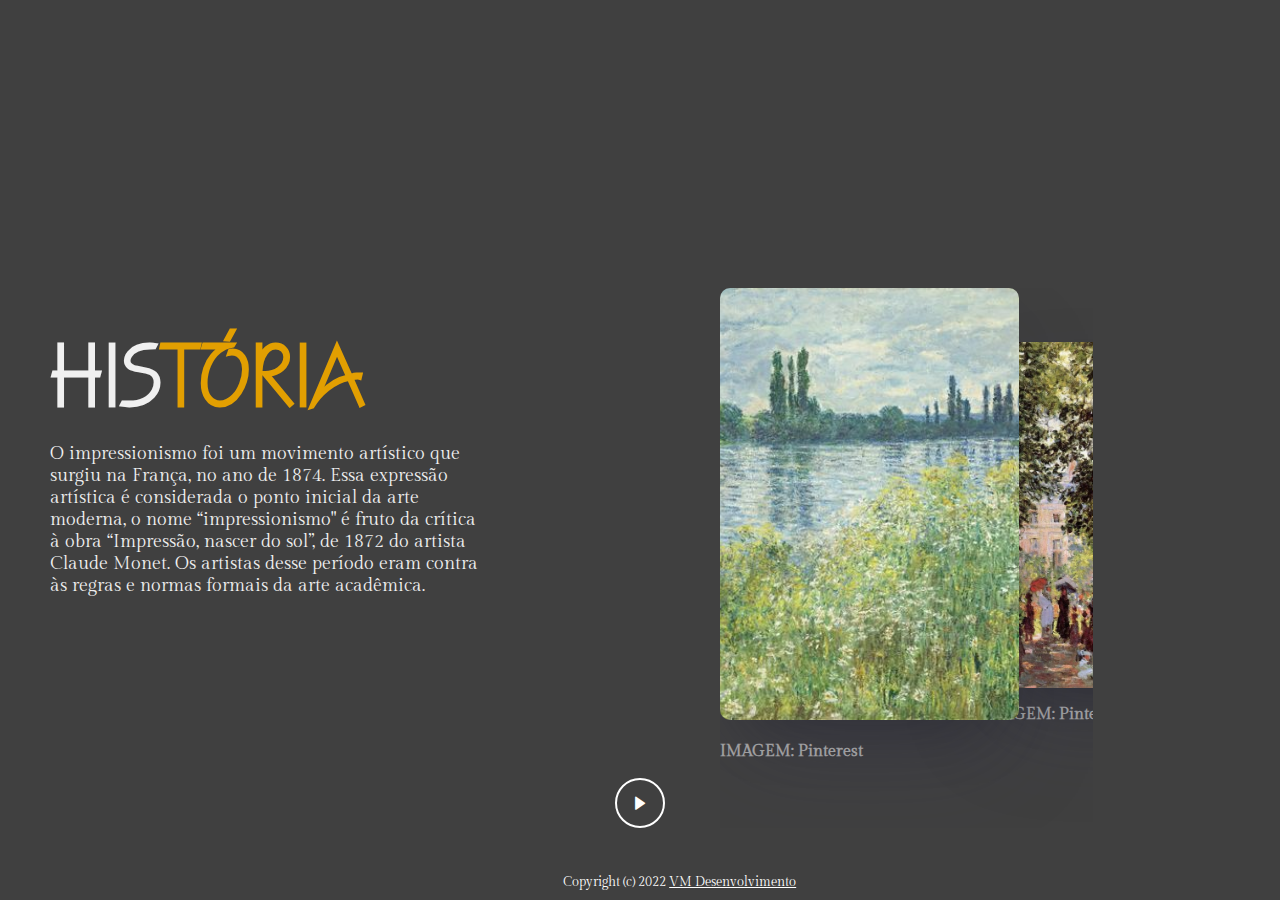
<file: index.html>
<!DOCTYPE html>
<html lang="en">

<head>
          <meta charset="UTF-8">
          <meta name="viewport" content="width=device-width, initial-scale=1.0">
          <title>
                    Historia da Arte
          </title>
          <link href="https://fonts.googleapis.com/css2?family=Gilda+Display&display=swap" rel="stylesheet">
          <link href='https://unpkg.com/boxicons@2.0.7/css/boxicons.min.css' rel='stylesheet'>
          <link rel="stylesheet" href="./assets/css/style.css">
</head>

<body>
          <div class="container" id="myImage"
                    style="background-image: url('https://i.pinimg.com/564x/1b/0f/6f/1b0f6fd7b41751ffe4fec5480204d5d5.jpg');">
                    <div class="overlay"></div>
                    <div class="nav">
                              <div class="menu" onclick="openNav()">
                                        <div class="hamburger"></div>
                              </div>
                    </div>
                    <div id="myNav" class="nav-overlay">
                              <div class="nav-overlay-content">
                                        <a href="./pages/cubismo.html">Cubismo</a>
                                        <a href="./pages/mov.html">Mov</a>
                                        <a href="./pages/neoclassico.html">Neoclássico</a>
                                        <a href="./pages/popart.html">Pop Art</a>
                                        <a href="./pages/team10.html">Team 10</a>
                                        <a href="./pages/referencias.html">Referências</a>
                              </div>
                    </div>
                    <div class="copyright">
                              Copyright (c) 2022 <a href="https://vm-desenvolvimento.vercel.app" target="_blank">
                                        VM Desenvolvimento</a>
                    </div>
                    <div class="slide-control">
                              <i class='bx bxs-right-arrow'></i>
                    </div>

                    <div class="col-5" style="z-index: 97;">
                              <div class="info">
                                        <!-- info 1 -->
                                        <div class="product-info">
                                                  <h1>
                                                            His<span style="color: #e29f01;">tória</span>
                                                  </h1>
                                                  <p>
                                                            O impressionismo foi um movimento artístico que surgiu na
                                                            França, no ano de 1874. Essa expressão artística é
                                                            considerada o ponto inicial da arte moderna, o nome
                                                            “impressionismo" é fruto da crítica à obra “Impressão,
                                                            nascer do sol”, de 1872 do artista Claude Monet.
                                                            Os artistas desse período eram contra às regras e normas
                                                            formais da arte acadêmica.

                                                  </p>
                                        </div>
                                        <!-- end info 1 -->
                                        <!-- info 2 -->
                                        <div class="product-info">
                                                  <h1>
                                                            <span style="color: #e29f01;">Arte</span>
                                                  </h1>
                                                  <p>
                                                            O impressionismo na arte dava liberdade aos artistas que
                                                            retratavam a vida como ela realmente era, sem pessoas
                                                            perfeitas ou figuras importantes, apenas cenários comuns, e
                                                            natureza que eram ignorados pelos movimentos anteriores. Os
                                                            artistas desse período não seguiam as regras e as técnicas
                                                            das antigas academias clássicas. Valorizavam a luz natural,
                                                            usavam sombras coloridas, preferiam obras com sensação de
                                                            ilusão de ótica e utilizavam apenas cores primárias
                                                            justapostas.

                                                  </p>
                                        </div>
                                        <div class="product-info">
                                                  <h1 id="arquitetura">
                                                            <span style="color: #e29f01;">Arqui</span>tetura
                                                  </h1>
                                                  <p>
                                                            A Revolução Industrial fez parte da arquitetura
                                                            impressionista, com as novas técnicas construtivas do século
                                                            XIX, o urbanismo mudou, inventou seu campo multidisciplinar.
                                                            A construção em ferro, materiais à mostra, sem ornamentos e
                                                            dramas, faziam parte das construções revolucionárias.

                                                            O concreto armado também se tornou um material mais usado,
                                                            pois era melhor que alvenarias e pedras, que eram utilizadas
                                                            nas antigas e clássicas construções.

                                                  </p>
                                        </div>
                              </div>
                    </div>
                    <div class="col-7">
                              <div class="slider">
                                        <div class="slide">
                                                  <div class="img-holder"
                                                            style="background-image: url(./assets/images/Impressionismo/01.jpeg);"
                                                            id="slider01">
                                                            <p id="credits">IMAGEM: Pinterest</p>
                                                  </div>
                                        </div>
                                        <div class="slide">
                                                  <div class="img-holder"
                                                            style="background-image: url(./assets/images/Impressionismo/02.jpeg)"
                                                            id="slider02">
                                                            <p id="credits">IMAGEM: Pinterest</p>
                                                  </div>
                                        </div>
                                        <div class="slide">
                                                  <div class="img-holder"
                                                            style="background-image: url(./assets/images/Impressionismo/03.jpeg)">
                                                            <p id="credits">IMAGEM: Pinterest</p>
                                                  </div>
                                        </div>
                              </div>

                    </div>
          </div>

          <script src="./assets/js/main.js"></script>
</body>

</html>
</file>
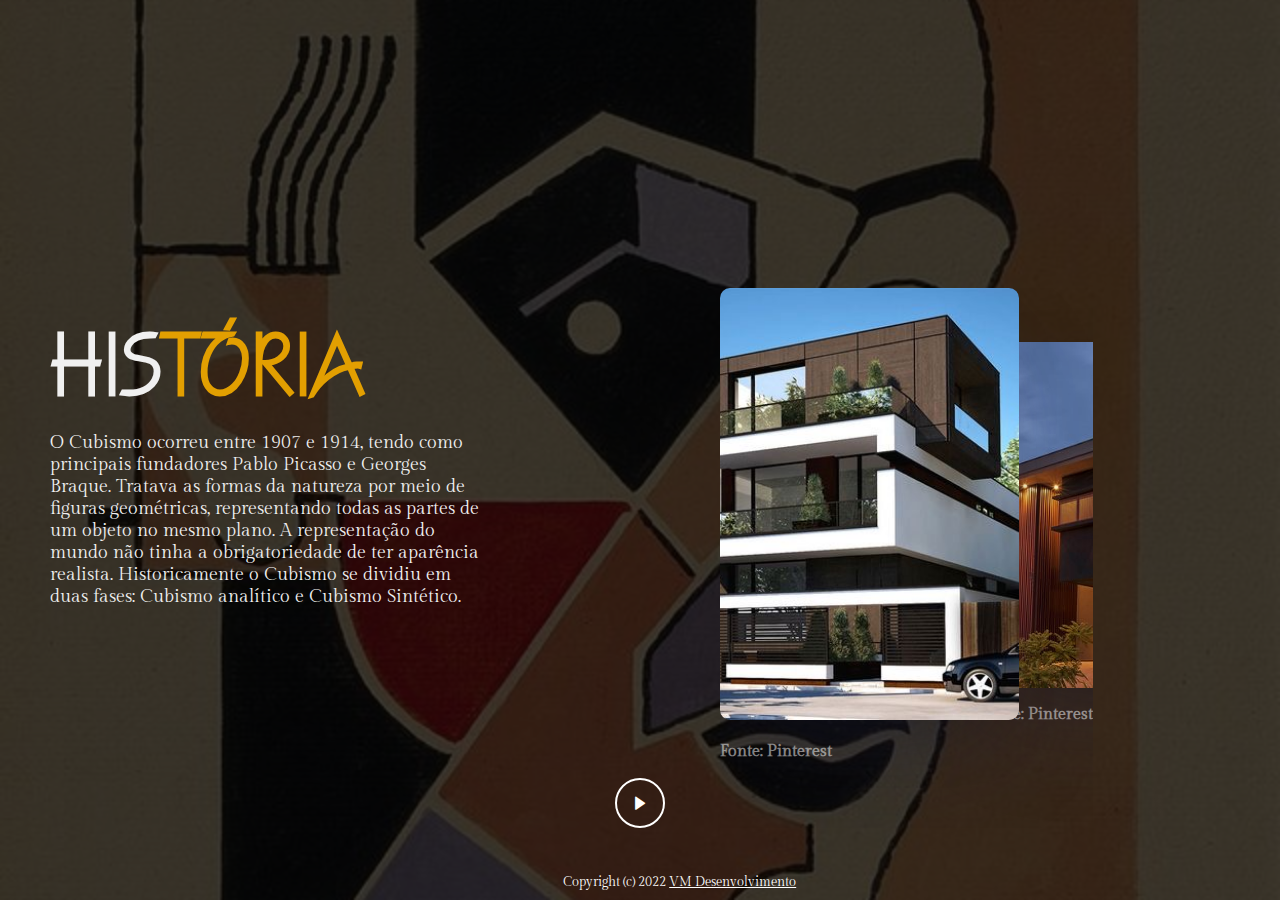
<file: pages/cubismo.html>
<!DOCTYPE html>
<html lang="en">

<head>
          <meta charset="UTF-8">
          <meta name="viewport" content="width=device-width, initial-scale=1.0">
          <title>
                    Historia da Arte
          </title>
          <link href="https://fonts.googleapis.com/css2?family=Gilda+Display&display=swap" rel="stylesheet">
          <link href='https://unpkg.com/boxicons@2.0.7/css/boxicons.min.css' rel='stylesheet'>
          <link rel="stylesheet" href="../assets/css/style.css">
</head>

<body>
          <div class="container" id="myImage" style="background-image: url('../assets/images/Cubismo/04.JPG');">
                    <div class="overlay"></div>
                    <div class="nav">
                              <div class="menu" onclick="openNav()">
                                        <div class="hamburger"></div>
                              </div>
                    </div>
                    <div id="myNav" class="nav-overlay">
                              <div class="nav-overlay-content">
                                        <a href="../index.html">Impressionismo</a>
                                        <a href="/pages/mov.html">Mov</a>
                                        <a href="/pages/neoclassico.html">Neoclássico</a>
                                        <a href="/pages/popart.html">Pop Art</a>
                                        <a href="./team10.html">Team 10</a>
                                        <a href="./referencias.html">Referências</a>
                              </div>
                    </div>
                    <div class="copyright">
                              Copyright (c) 2022 <a href="https://vm-desenvolvimento.vercel.app" target="_blank">
                                        VM Desenvolvimento</a>
                    </div>
                    <div class="slide-control">
                              <i class='bx bxs-right-arrow'></i>
                    </div>

                    <div class="col-5" style="z-index: 97;">
                              <div class="info">
                                        <!-- info 1 -->
                                        <div class="product-info">
                                                  <h1>
                                                            His<span style="color: #e29f01;">tória</span>
                                                  </h1>
                                                  <p>
                                                            O Cubismo ocorreu entre 1907 e 1914, tendo como principais
                                                            fundadores Pablo Picasso e Georges Braque. Tratava as formas
                                                            da natureza por meio de figuras geométricas, representando
                                                            todas as partes de um objeto no mesmo plano. A representação
                                                            do mundo não tinha a obrigatoriedade de ter aparência
                                                            realista. Historicamente o Cubismo se dividiu em duas fases:
                                                            Cubismo analítico e Cubismo Sintético.


                                                  </p>
                                        </div>
                                        <!-- end info 1 -->
                                        <!-- info 2 -->
                                        <div class="product-info">
                                                  <h1>
                                                            <span style="color: #e29f01;">Arte</span>
                                                  </h1>
                                                  <p>O Cubismo:
                                                            Utiliza formas geométricas
                                                            Não utiliza a perspectiva;
                                                            O claro-escuro perde sua função;
                                                            Representação do volume colorido sobre superfícies planas;
                                                            Sensação de uma pintura esculpida;
                                                            Cores austeras, do branco ao negro passando pelo cinza ou um
                                                            castanho suave;
                                                            Multiplicidade de planos;
                                                            Cor quase monocromática.

                                                  </p>
                                        </div>
                                        <div class="product-info">
                                                  <h1 id="arquitetura">
                                                            <span style="color: #e29f01;">Arqui</span>tetura
                                                  </h1>
                                                  <p>
                                                            O cubismo foi uma revolução estética para a arte ocidental.
                                                            Ganhou esse nome porque retratava a estrutura das figuras
                                                            humanas e de objetos, formas geométricas, como cubos e
                                                            cilindros.

                                                  </p>
                                        </div>
                              </div>
                    </div>
                    <div class="col-7">
                              <div class="slider">
                                        <div class="slide">
                                                  <div class="img-holder"
                                                            style="background-image: url(../assets/images/Cubismo/01.JPG);"
                                                            id="slider01">
                                                            <p id="credits">Fonte: Pinterest</p>
                                                  </div>
                                        </div>
                                        <div class="slide">
                                                  <div class="img-holder"
                                                            style="background-image: url(../assets/images/Cubismo//02.JPG)"
                                                            id="slider02">
                                                            <p id="credits">Fonte: Pinterest</p>
                                                  </div>
                                        </div>
                                        <div class="slide">
                                                  <div class="img-holder"
                                                            style="background-image: url(../assets/images/Cubismo//03.JPG)">
                                                            <p id="credits">Fonte: Pinterest</p>
                                                  </div>
                                        </div>
                              </div>
                    </div>
          </div>

          <script src="../assets/js/main.js"></script>
</body>

</html>
</file>
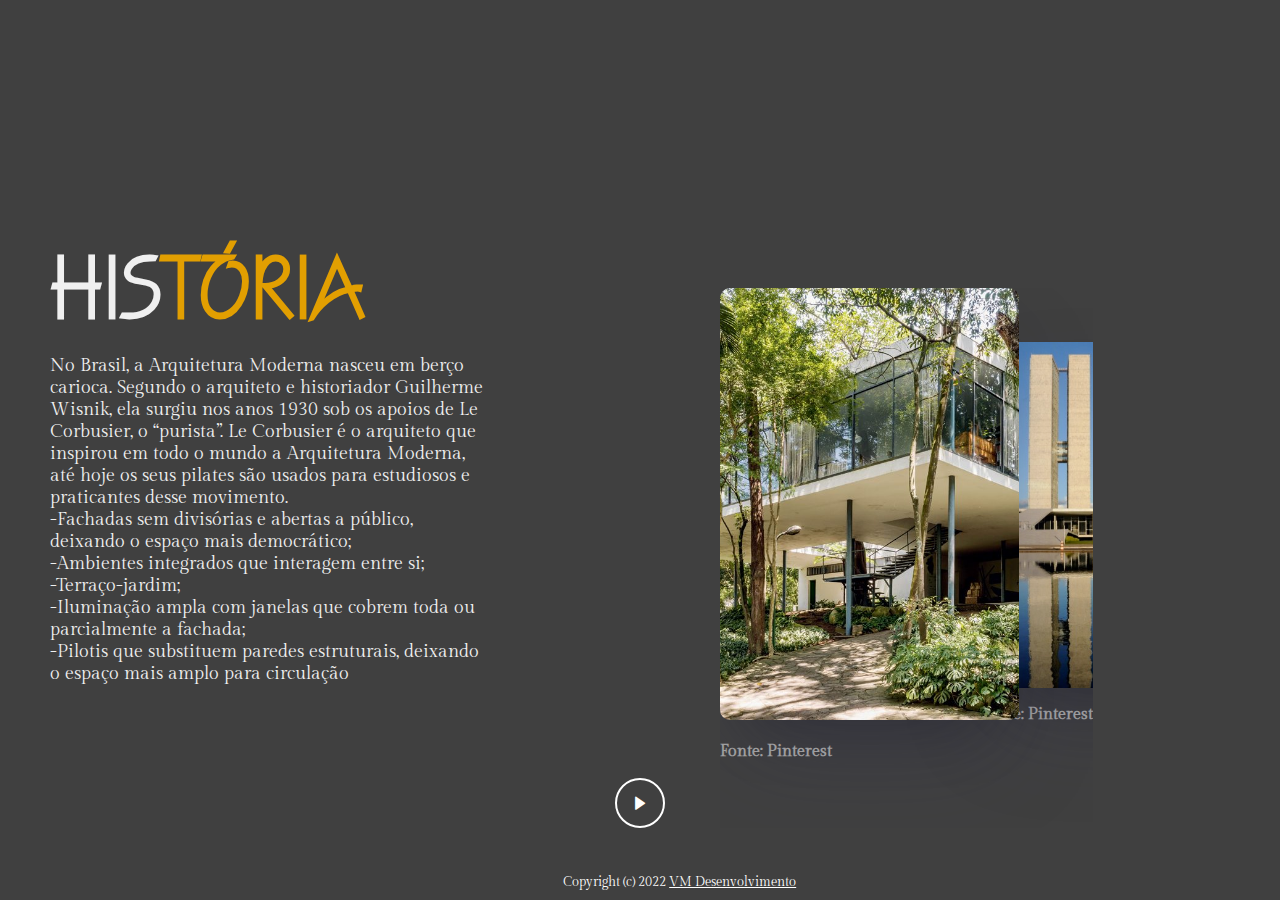
<file: pages/mov.html>
<!DOCTYPE html>
<html lang="en">

<head>
          <meta charset="UTF-8">
          <meta name="viewport" content="width=device-width, initial-scale=1.0">
          <title>
                    Historia da Arte
          </title>
          <link href="https://fonts.googleapis.com/css2?family=Gilda+Display&display=swap" rel="stylesheet">
          <link href='https://unpkg.com/boxicons@2.0.7/css/boxicons.min.css' rel='stylesheet'>
          <link rel="stylesheet" href="../assets/css/style.css">
</head>

<body>
          <div class="container" id="myImage"
                    style="background-image: url('https://i.pinimg.com/564x/dc/39/52/dc3952853fb87bad5a3c961faab33997.jpg');">
                    <div class="overlay"></div>
                    <div class="nav">
                              <div class="menu" onclick="openNav()">
                                        <div class="hamburger"></div>
                              </div>
                    </div>
                    <div id="myNav" class="nav-overlay">
                              <div class="nav-overlay-content">
                                        <a href="./cubismo.html">Cubismo</a>
                                        <a href="../index.html">Impressionismo</a>
                                        <a href="./neoclassico.html">Neoclássico</a>
                                        <a href="./popart.html">Pop Art</a>
                                        <a href="./team10.html">Team 10</a>
                                        <a href="./referencias.html">Referências</a>

                              </div>
                    </div>
                    <div class="copyright">
                              Copyright (c) 2022 <a href="https://vm-desenvolvimento.vercel.app" target="_blank">
                                        VM Desenvolvimento</a>
                    </div>
                    <div class="slide-control">
                              <i class='bx bxs-right-arrow'></i>
                    </div>

                    <div class="col-5" style="z-index: 97;">
                              <div class="info">
                                        <!-- info 1 -->
                                        <div class="product-info">
                                                  <h1>
                                                            His<span style="color: #e29f01;">tória</span>
                                                  </h1>
                                                  <p>
                                                            No Brasil, a Arquitetura Moderna nasceu em berço carioca.
                                                            Segundo o arquiteto e historiador Guilherme Wisnik, ela
                                                            surgiu nos anos 1930 sob os apoios de Le Corbusier, o
                                                            “purista”. Le Corbusier é o arquiteto que inspirou em todo o
                                                            mundo a Arquitetura Moderna, até hoje os seus pilates são
                                                            usados para estudiosos e praticantes desse movimento.
                                                  </p>
                                                  <p>
                                                            -Fachadas sem divisórias e abertas a público, deixando o
                                                            espaço mais democrático;
                                                  </p>
                                                  <p>
                                                            -Ambientes integrados que interagem entre si;

                                                  </p>
                                                  <p>
                                                            -Terraço-jardim;

                                                  </p>
                                                  <p>
                                                            -Iluminação ampla com janelas que cobrem toda ou
                                                            parcialmente a fachada;

                                                  </p>
                                                  <p>
                                                            -Pilotis que substituem paredes estruturais, deixando o
                                                            espaço mais amplo para circulação

                                                  </p>
                                        </div>
                                        <div class="product-info">
                                                  <h1>
                                                            <span style="color: #e29f01;">Arte</span>
                                                  </h1>
                                                  <p>
                                                            O modernismo influenciou a literatura, design e a
                                                            arquitetura. Um dos seus principais objetivos era rever
                                                            todos os conceitos considerados “ultrapassados” e criar uma
                                                            nova cultura visando o progresso.

                                                  </p>
                                                  <p>
                                                            Arquitetura moderna nasceu do movimento modernista, esse é
                                                            um estilo que conta com elementos simples para criar
                                                            composições diferentes. O movimento modernista foi uma
                                                            tendência artística do século que contava com obras mais
                                                            críticas em um momento em que o mundo passava por
                                                            transformações tecnológicas e as desigualdades sociais eram
                                                            mais evidentes e criticadas.


                                                  </p>
                                        </div>
                                        <div class="product-info">
                                                  <h1 id="arquitetura">
                                                            <span style="color: #e29f01;">Arqui</span>tetura
                                                  </h1>
                                                  <p>
                                                            A arquitetura moderna privilegia a simplicidade, mas ao
                                                            mesmo tempo não é simplória. Ela tem como propriedade formas
                                                            geométricas e simples, livres e de muitas ornamentações.
                                                            Temos também como principal característica é o concreto
                                                            armado, trata de uma estrutura que utiliza armações feitas
                                                            de barras de aço. Ela pode ser moldada de diversas maneiras
                                                            e formatos.


                                                  </p>
                                        </div>
                              </div>
                    </div>
                    <div class="col-7">
                              <div class="slider">
                                        <div class="slide">
                                                  <div class="img-holder"
                                                            style="background-image: url(../assets/images/Mov/01.JPG);"
                                                            id="slider01">
                                                            <p id="credits">Fonte: Pinterest</p>
                                                  </div>
                                        </div>
                                        <div class="slide">
                                                  <div class="img-holder"
                                                            style="background-image: url(../assets/images/Mov/02.JPG)"
                                                            id="slider02">
                                                            <p id="credits">Fonte: Pinterest</p>
                                                  </div>
                                        </div>
                                        <div class="slide">
                                                  <div class="img-holder"
                                                            style="background-image: url(../assets/images/Mov/03.JPG)">
                                                            <p id="credits">Fonte: Pinterest</p>
                                                  </div>
                                        </div>
                              </div>
                    </div>
          </div>

          <script src="../assets/js/main.js"></script>
</body>

</html>
</file>
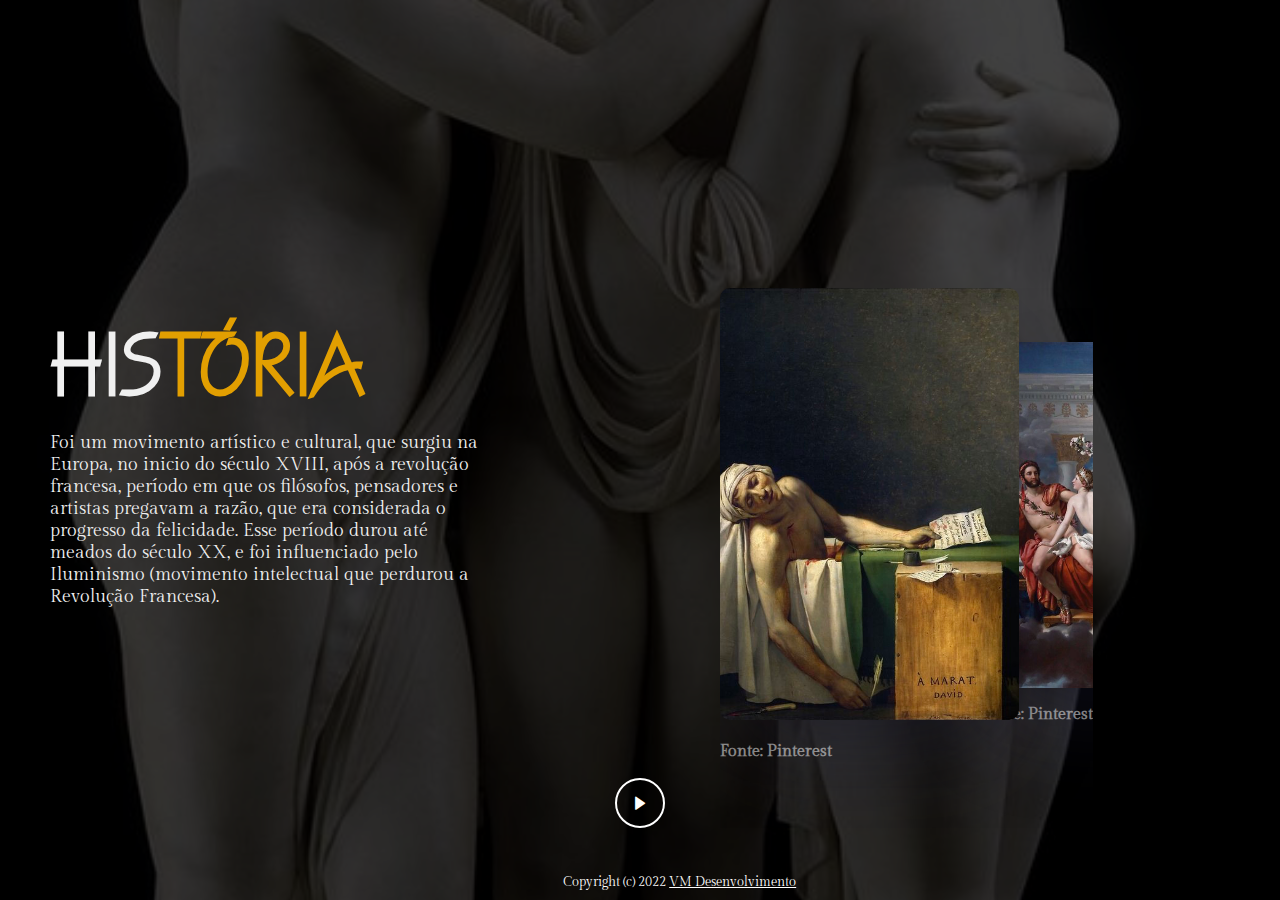
<file: pages/neoclassico.html>
<!DOCTYPE html>
<html lang="en">

<head>
          <meta charset="UTF-8">
          <meta name="viewport" content="width=device-width, initial-scale=1.0">
          <title>
                    Historia da Arte
          </title>
          <link href="https://fonts.googleapis.com/css2?family=Gilda+Display&display=swap" rel="stylesheet">
          <link href='https://unpkg.com/boxicons@2.0.7/css/boxicons.min.css' rel='stylesheet'>
          <link rel="stylesheet" href="../assets/css/style.css">
</head>

<body>
          <div class="container" id="myImage" style="background-image: url('../assets/images/Neoclassico/02.jpeg');">
                    <div class="overlay"></div>
                    <div class="nav">
                              <div class="menu" onclick="openNav()">
                                        <div class="hamburger"></div>
                              </div>
                    </div>
                    <div id="myNav" class="nav-overlay">
                              <div class="nav-overlay-content">
                                        <a href="./cubismo.html">Cubismo</a>
                                        <a href="../index.html">Impressionismo</a>
                                        <a href="./mov.html">Mov</a>
                                        <a href="./popart.html">Pop Art</a>
                                        <a href="./team10.html">Team 10</a>
                                        <a href="./referencias.html">Referências</a>
                              </div>
                    </div>
                    <div class="copyright">
                              Copyright (c) 2022 <a href="https://vm-desenvolvimento.vercel.app" target="_blank">
                                        VM Desenvolvimento</a>
                    </div>
                    <div class="slide-control">
                              <i class='bx bxs-right-arrow'></i>
                    </div>

                    <div class="col-5" style="z-index: 97;">
                              <div class="info">
                                        <!-- info 1 -->
                                        <div class="product-info">
                                                  <h1>
                                                            His<span style="color: #e29f01;">tória</span>
                                                  </h1>
                                                  <p>
                                                            Foi um movimento artístico e cultural, que surgiu na Europa,
                                                            no inicio do século XVIII, após a revolução francesa,
                                                            período em que os filósofos, pensadores e artistas pregavam
                                                            a razão, que era considerada o progresso da felicidade. Esse
                                                            período durou até meados do século XX, e foi influenciado
                                                            pelo Iluminismo (movimento intelectual que perdurou a
                                                            Revolução Francesa).

                                                  </p>
                                        </div>
                                        <!-- end info 1 -->
                                        <!-- info 2 -->
                                        <div class="product-info">
                                                  <h1>
                                                            <span style="color: #e29f01;">Arte</span>
                                                  </h1>
                                                  <p>
                                                            A arte neoclássica era inspirada em produções greco-romanas.
                                                            Os artistas davam harmonia e formas realistas em suas obras,
                                                            mantendo o equilíbrio da simetria com cores frias que
                                                            destacavam a pureza e plenitude. Nesse movimento, as
                                                            esculturas não seguiam o contorcionismo, nem excessivas
                                                            cenas de dramas, pois preferiam formas naturalistas. O
                                                            “nu"ganhou grande espaço nas esculturas junto a elementos
                                                            que remetiam à mitologia greco-romana e sua história.

                                                  </p>
                                        </div>
                                        <div class="product-info">
                                                  <h1 id="arquitetura">
                                                            <span style="color: #e29f01;">Arqui</span>tetura
                                                  </h1>
                                                  <p>
                                                            A arquitetura Neoclássica resgatava características das
                                                            civilizações antigas.
                                                            As medidas eram proporcionais, geométricas, simétricas e
                                                            “perfeitas”, as plantas retangulares eram fortes nesse
                                                            período arquitetônico, assim como proporção, uso de ordens
                                                            clássicas de colunas, materiais nobres, abóbodas, arestas,
                                                            cúpulas e outras características presentes nas antigas e
                                                            clássicas civilizações.

                                                  </p>
                                        </div>
                              </div>
                    </div>
                    <div class="col-7">
                              <div class="slider">
                                        <div class="slide">
                                                  <div class="img-holder"
                                                            style="background-image: url(../assets/images/Neoclassico/01.jpeg);"
                                                            id="slider01">
                                                            <p id="credits">Fonte: Pinterest</p>
                                                  </div>
                                        </div>
                                        <div class="slide">
                                                  <div class="img-holder"
                                                            style="background-image: url(../assets/images/Neoclassico/03.jpeg)"
                                                            id="slider02">
                                                            <p id="credits">Fonte: Pinterest</p>
                                                  </div>
                                        </div>
                                        <div class="slide">
                                                  <div class="img-holder"
                                                            style="background-image: url(../assets/images/Neoclassico/04.jpeg)">
                                                            <p id="credits">Fonte: Pinterest</p>
                                                  </div>
                                        </div>
                              </div>
                    </div>
          </div>

          <script src="../assets/js/main.js"></script>
</body>

</html>
</file>
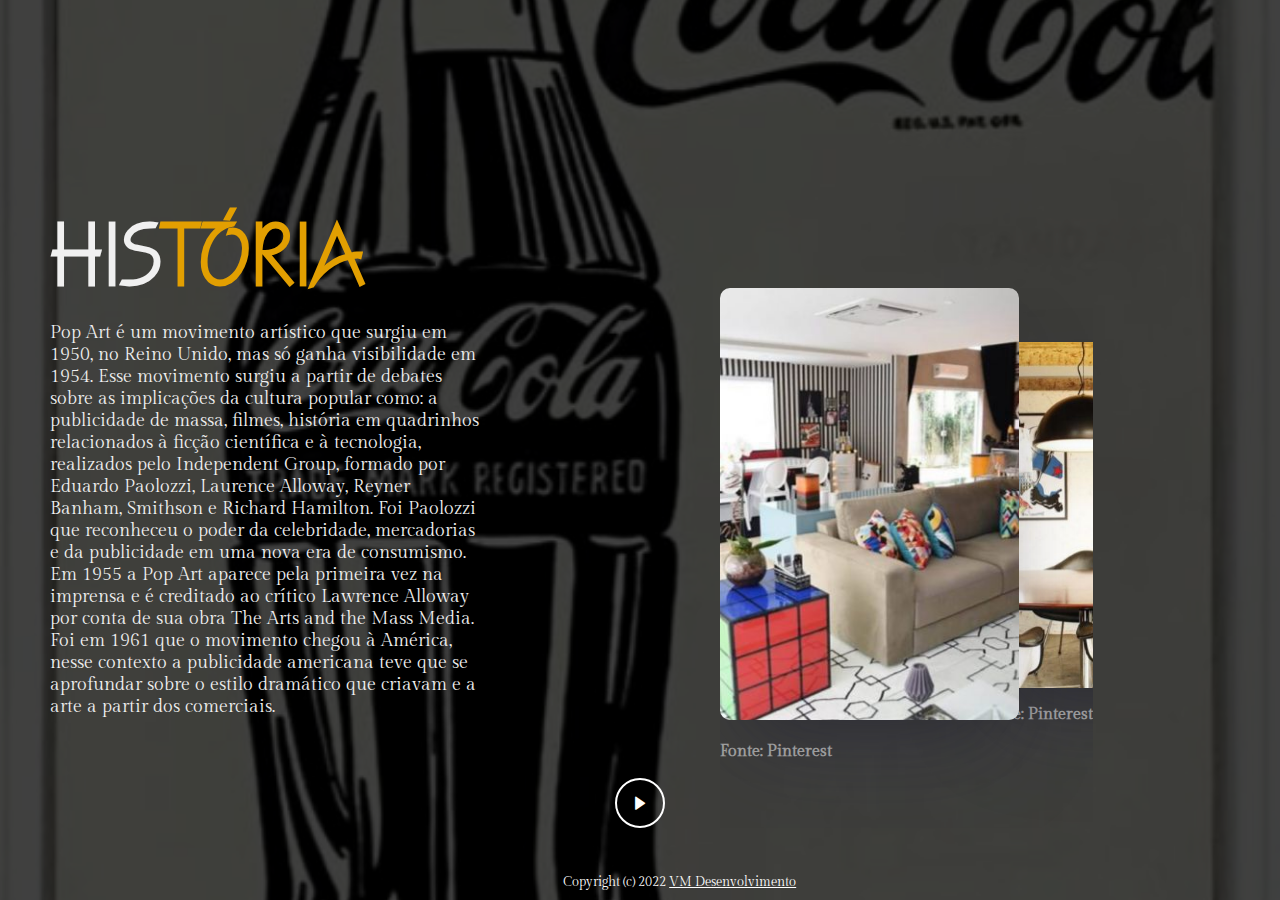
<file: pages/popart.html>
<!DOCTYPE html>
<html lang="en">

<head>
          <meta charset="UTF-8">
          <meta name="viewport" content="width=device-width, initial-scale=1.0">
          <title>
                    Historia da Arte
          </title>
          <link href="https://fonts.googleapis.com/css2?family=Gilda+Display&display=swap" rel="stylesheet">
          <link href='https://unpkg.com/boxicons@2.0.7/css/boxicons.min.css' rel='stylesheet'>
          <link rel="stylesheet" href="../assets/css/style.css">
</head>

<body>
          <div class="container" id="myImage" style="background-image: url('../assets/images/Popart/03.jpg');">
                    <div class="overlay"></div>
                    <div class="nav">
                              <div class="menu" onclick="openNav()">
                                        <div class="hamburger"></div>
                              </div>
                    </div>
                    <div id="myNav" class="nav-overlay">
                              <div class="nav-overlay-content">
                                        <a href="./cubismo.html">Cubismo</a>
                                        <a href="../index.html">Impressionismo</a>
                                        <a href="./mov.html">Mov</a>
                                        <a href="./neoclassico.html">Neoclássico</a>
                                        <a href="./team10.html">Team 10</a>
                                        <a href="./referencias.html">Referências</a>
                              </div>
                    </div>
                    <div class="copyright">
                              Copyright (c) 2022 <a href="https://vm-desenvolvimento.vercel.app" target="_blank">
                                        VM Desenvolvimento</a>
                    </div>
                    <div class="slide-control">
                              <i class='bx bxs-right-arrow'></i>
                    </div>

                    <div class="col-5" style="z-index: 97;">
                              <div class="info">
                                        <!-- info 1 -->
                                        <div class="product-info">
                                                  <h1>
                                                            His<span style="color: #e29f01;">tória</span>
                                                  </h1>
                                                  <p>
                                                            Pop Art é um movimento artístico que surgiu em 1950, no
                                                            Reino Unido, mas só ganha visibilidade em 1954. Esse
                                                            movimento surgiu a partir de debates sobre as implicações da
                                                            cultura popular como: a publicidade de massa, filmes,
                                                            história em quadrinhos relacionados à ficção científica e à
                                                            tecnologia, realizados pelo Independent Group, formado por
                                                            Eduardo Paolozzi, Laurence Alloway, Reyner Banham, Smithson
                                                            e Richard Hamilton. Foi Paolozzi que reconheceu o poder da
                                                            celebridade, mercadorias e da publicidade em uma nova era de
                                                            consumismo.

                                                            Em 1955 a Pop Art aparece pela primeira vez na imprensa e é
                                                            creditado ao crítico Lawrence Alloway por conta de sua obra
                                                            The Arts and the Mass Media.

                                                            Foi em 1961 que o movimento chegou à América, nesse contexto
                                                            a publicidade americana teve que se aprofundar sobre o
                                                            estilo dramático que criavam e a arte a partir dos
                                                            comerciais.


                                                  </p>
                                        </div>
                                        <!-- end info 1 -->
                                        <!-- info 2 -->
                                        <div class="product-info">
                                                  <h1>
                                                            <span style="color: #e29f01;">Arte</span>
                                                  </h1>
                                                  <p>
                                                            Nos Estados Unidos, os artistas se envolveram demais consigo
                                                            mesmos, trabalhando isolados, abandonando então os temas
                                                            reais em favor de pronunciamentos de seus próprios
                                                            sentimentos, até que duas exposições juntam obras em comum.
                                                            Como principal nome do Pop Art nos EUA, têm-se Andy Warhol –
                                                            pintor e publicitário norte-americano – suas obras
                                                            apresentavam temas do cotidiano e artigos de consumo, como
                                                            as reproduções da lata das sopas Campbell e da garrafa de
                                                            Coca-Cola. Representou também os rostos de figuras famosas.

                                                  </p>
                                        </div>
                                        <div class="product-info">
                                                  <h1 id="arquitetura">
                                                            <span style="color: #e29f01;">Arqui</span>tetura
                                                  </h1>
                                                  <p>
                                                            Andy Warhol sempre apresentava uma visão irônica da cultura
                                                            de massa, no Brasil, os artistas compreenderam o movimento
                                                            como o uso das impressões em silk-screen e as referências
                                                            aos gibis, usando a mesma linguagem, porém transformando em
                                                            um meio de denúncia política e social.

                                                            Na arquitetura e no design, o pop art caracteriza o
                                                            rompimento de ambientes neutros através de objetos
                                                            chamativos e coloridos. Começou a ser utilizado peças de
                                                            bertoia, saarinen, peças com materiais acrílico, poliéster,
                                                            como a cadeira Panton.


                                                  </p>
                                        </div>
                              </div>
                    </div>
                    <div class="col-7">
                              <div class="slider">
                                        <div class="slide">
                                                  <div class="img-holder"
                                                            style="background-image: url(../assets/images/Popart/01.jpg);"
                                                            id="slider01">
                                                            <p id="credits">Fonte: Pinterest</p>
                                                  </div>
                                        </div>
                                        <div class="slide">
                                                  <div class="img-holder"
                                                            style="background-image: url(../assets/images/Popart/02.jpg)"
                                                            id="slider02">
                                                            <p id="credits">Fonte: Pinterest</p>
                                                  </div>
                                        </div>
                                        <div class="slide">
                                                  <div class="img-holder"
                                                            style="background-image: url(../assets/images/Popart/04.jpg)">
                                                            <p id="credits">Fonte: Pinterest</p>
                                                  </div>
                                        </div>
                              </div>
                    </div>
          </div>

          <script src="../assets/js/main.js"></script>
</body>

</html>
</file>
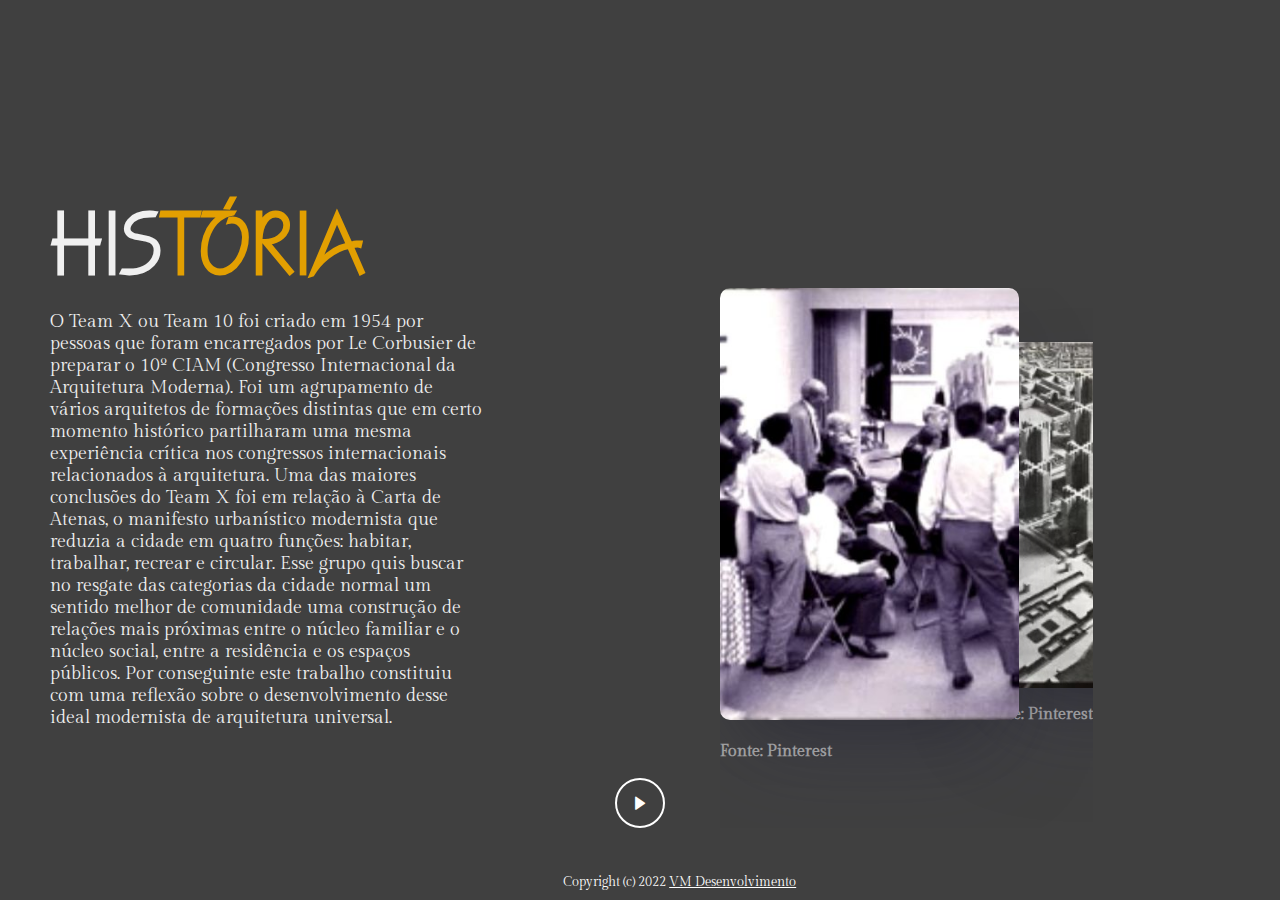
<file: pages/team10.html>
<!DOCTYPE html>
<html lang="en">

<head>
          <meta charset="UTF-8">
          <meta name="viewport" content="width=device-width, initial-scale=1.0">
          <title>
                    Historia da Arte
          </title>
          <link href="https://fonts.googleapis.com/css2?family=Gilda+Display&display=swap" rel="stylesheet">
          <link href='https://unpkg.com/boxicons@2.0.7/css/boxicons.min.css' rel='stylesheet'>
          <link rel="stylesheet" href="../assets/css/style.css">
</head>

<body>
          <div class="container" id="myImage"
                    style="background-image: url('https://www.citedelarchitecture.fr/sites/default/files/styles/desktop_contenus_slider_1920x713/public/images/2017-08/3._pancho_guedes_in_team_10.jpg?h=7c42dc9e&itok=7lEVjXeX');">
                    <div class="overlay"></div>
                    <div class="nav">
                              <div class="menu" onclick="openNav()">
                                        <div class="hamburger"></div>
                              </div>
                    </div>
                    <div id="myNav" class="nav-overlay">
                              <div class="nav-overlay-content">
                                        <a href="../index.html">Impressionismo</a>
                                        <a href="/pages/mov.html">Mov</a>
                                        <a href="/pages/neoclassico.html">Neoclássico</a>
                                        <a href="/pages/popart.html">Pop Art</a>
                                        <a href="./team10.html">Team 10</a>
                                        <a href="./referencias.html">Referências</a>
                              </div>
                    </div>
                    <div class="copyright">
                              Copyright (c) 2022 <a href="https://vm-desenvolvimento.vercel.app" target="_blank">
                                        VM Desenvolvimento</a>
                    </div>
                    <div class="slide-control">
                              <i class='bx bxs-right-arrow'></i>
                    </div>

                    <div class="col-5" style="z-index: 97;">
                              <div class="info">
                                        <!-- info 1 -->
                                        <div class="product-info">
                                                  <h1>
                                                            His<span style="color: #e29f01;">tória</span>
                                                  </h1>
                                                  <p>
                                                            O Team X ou Team 10 foi criado em 1954 por pessoas que foram
                                                            encarregados por Le Corbusier de preparar o 10º CIAM
                                                            (Congresso Internacional da Arquitetura Moderna). Foi um
                                                            agrupamento de vários arquitetos de formações distintas que
                                                            em certo momento histórico partilharam uma mesma experiência
                                                            crítica nos congressos internacionais relacionados à
                                                            arquitetura.

                                                            Uma das maiores conclusões do Team X foi em relação à Carta
                                                            de Atenas, o manifesto urbanístico modernista que reduzia a
                                                            cidade em quatro funções: habitar, trabalhar, recrear e
                                                            circular. Esse grupo quis buscar no resgate das categorias
                                                            da cidade normal um sentido melhor de comunidade uma
                                                            construção de relações mais próximas entre o núcleo familiar
                                                            e o núcleo social, entre a residência e os espaços públicos.
                                                            Por conseguinte este trabalho constituiu com uma reflexão
                                                            sobre o desenvolvimento desse ideal modernista de
                                                            arquitetura universal.



                                                  </p>
                                        </div>
                                        <!-- end info 1 -->
                                        <!-- info 2 -->
                                        <div class="product-info">
                                                  <h1>
                                                            <span style="color: #e29f01;">Arte</span>
                                                  </h1>
                                                  <p>
                                                            Os arquitetos do Team X eram engajados nas mesmas questões,
                                                            mas
                                                            eles atuavam de forma individual em suas formações e obras.
                                                            Entre os mais importantes desse grupo estão: Jaap Bakema,
                                                            George Candilis, Aldo van Eyck, Giancarlo di Carlos, Alison
                                                            e Peter Smithson, Shadrack Woods.

                                                            Em 1954 houve o Manifesto de Doorn, criado dentro da
                                                            organização antiga do CIAM, antes da criação formal do Team
                                                            X. Em 1961, após o fim do CIAM foram publicadas duas
                                                            declarações públicas, que foram a Declaração de Paris e o
                                                            objetivo do Team X.


                                                  </p>
                                        </div>
                                        <div class="product-info">
                                                  <h1 id="arquitetura">
                                                            <span style="color: #e29f01;">Arqui</span>tetura
                                                  </h1>
                                                  <p>
                                                            O Manifesto de Doorn demonstrava as insatisfações com os
                                                            conceitos das quatro funções da Carta de Atenas, enfatizando
                                                            as preocupações com os padrões de associação humana – visões
                                                            renegadas pelos velhos mestres do CIAM. Esse manifesto
                                                            inaugurou o trabalho do Team X, sendo a prévia do 10º CIAM,
                                                            o último congresso onde se anunciou o fim do evento que
                                                            tinha sido inaugurado em 1928.

                                                            Neste manifesto é apresentado as novas posições sobre o
                                                            urbanismo dois anos pós guerra de 1945, já não mais pautado
                                                            pela Carta de Atenas. A técnica de planejamento da Carta de
                                                            Atenas se provou inadequado já que era muito conceitual,
                                                            para tentar corrigir isso, o Manifesto de Doorn propôs que
                                                            para entender as ações humanas deve-se considerar cada
                                                            sociedade em seu ambiente particular. O grupo apresenta o
                                                            conceito da reidentificação urbana.

                                                            Allison e Peter Smithson apresentaram no 10º CIAM o cluster,
                                                            segundo eles o objetivo do Team X foi mostrar que uma forma
                                                            exata de habitar deve ser elaborada para cada situação.

                                                  </p>
                                        </div>
                              </div>
                    </div>
                    <div class="col-7">
                              <div class="slider">
                                        <div class="slide">
                                                  <div class="img-holder"
                                                            style="background-image: url(../assets/images/TeamX/01.jpg);"
                                                            id="slider01">
                                                            <p id="credits">Fonte: Pinterest</p>
                                                  </div>
                                        </div>
                                        <div class="slide">
                                                  <div class="img-holder"
                                                            style="background-image: url(../assets/images/TeamX/02.jpg)"
                                                            id="slider02">
                                                            <p id="credits">Fonte: Pinterest</p>
                                                  </div>
                                        </div>
                                        <div class="slide">
                                                  <div class="img-holder"
                                                            style="background-image: url(../assets/images/TeamX/03.jpg)">
                                                            <p id="credits">Fonte: Pinterest</p>
                                                  </div>
                                        </div>
                              </div>
                    </div>
          </div>

          <script src="../assets/js/main.js"></script>
</body>

</html>
</file>
<file: assets/css/style.css>
:root {
          --bg-color: #F0F0F0;
          --txt-color: #221E22;
          --yellow: #e29f01;
}

@font-face {
          font-family: fontTitle;
          src: url('../fonts/UVN-Giay-Trang.ttf.woff');
}

* {
          margin: 0;
          padding: 0;
          box-sizing: border-box;
          font-family: 'Gilda Display', serif;
}

body,
html {
          position: relative;
          overflow-x: hidden;
          margin: 0;
          padding: 0;
}

.container {
          height: 100vh;
          display: flex;
          background-position: center;
          background-size: cover;
          background-repeat: no-repeat;
}

.overlay {
          position: absolute;
          left: 0;
          top: 0;
          right: 0;
          bottom: 0;
          background: rgba(0, 0, 0, .75);
          z-index: 1;
}

[class*="col-"] {
          display: flex;
          justify-content: space-around;
          align-items: center;
          z-index: 2;
}

.info {
          color: var(--bg-color);
          text-align: right;
          /* padding: 0 80px; */
          position: relative;
          display: flex;
          overflow: visible;
          width: 100%;
          height: 100%;
          /* justify-content: center; */
          align-items: center;
}

.info h1 {
          font-size: 150px;
          font-weight: 900;
          line-height: 0px;
          text-transform: uppercase;
          transition: .5s ease-in-out;
          margin-bottom: 5px;
          font-family: fontTitle;
}

span {

          font-weight: 900;
          line-height: 140px;
          text-transform: uppercase;
          transition: .5s ease-in-out;
          margin-bottom: 5px;
          font-family: fontTitle;
}

.info p {
          text-align: justify;
          font-size: 22px;
}

.info button {
          font-size: 30px;
          padding: 10px 50px;
          border-radius: 30px;
          outline: transparent;
          border: 2px solid #fff;
          background-color: transparent;
          color: #fff;
          font-weight: 600;
          cursor: pointer;
          transition: background-color .3s ease-in-out;
}

.info button:hover {
          background-color: #fff;
          color: #000;
}

.product-info {
          position: absolute;
          width: 100%;
          height: fit-content;
          /* top: 0; */
          left: 0;
          padding: 0 80px;
          pointer-events: none;
}

.product-info.active {
          pointer-events: visible;
}

.product-info h1,
.product-info>span,
.product-info p,
.product-info button {
          opacity: 0;
          transition: unset;
}

.product-info button {
          transition-delay: .2s;
}

.product-info.active h1,
.product-info.active>span,
.product-info.active p,
.product-info.active button {
          opacity: 1;
          transition: opacity 1s ease-in-out,
                    transform 1.2s ease-in-out,
                    letter-spacing 1.2s ease-in-out,
                    right 1.2s ease-in-out;
}

.product-info h1 {
          text-align: left;
          letter-spacing: 20px;
}

.product-info.active h1 {
          letter-spacing: unset;
}

.product-info>span {
          position: absolute;
          right: 200px;
}

.product-info.active>span {
          right: 80px;
}

.product-info p,
.product-info button {
          transform: translateY(100px);
}

.product-info.active p,
.product-info.active button {
          transform: translateY(0);
}

/* .product-info.active {
    display: block;
} */

.slider {
          display: flex;
          align-items: center;
          position: relative;
          width: 50%;
          height: 80%;
          overflow: hidden;

}

.slide {
          position: absolute;
          display: flex;
          width: 100%;
          height: 100%;
          align-items: flex-start;
          transition: 1s ease-in-out;
          /* opacity: 0; */
          /* transform: translateY(100%); */
          animation: bottom-up 2s;
}

.slide:nth-child(1) {
          z-index: 4;
}

.slide:nth-child(2) {
          width: 80%;
          height: 80%;
          z-index: 2;
          left: 70%;
}

.slide:nth-child(3) {
          width: 60%;
          z-index: 1;
          left: 120%;
          height: 60%;
}

.slide:nth-child(4) {
          width: 60%;
          z-index: 0;
          left: 120%;
          height: 60%;
          transform: scale(0);
}



.img-holder {
          width: 80%;
          height: 80%;
          border-radius: 10px;
          background-position: top;
          background-size: cover;
          background-repeat: no-repeat;
          box-shadow: rgba(50, 50, 93, 0.25) 0px 50px 100px -20px,
                    rgba(0, 0, 0, 0.3) 0px 30px 60px -30px;
}

.nav {
          z-index: 999;
          color: #fff;
          display: flex;
          position: absolute;
          width: 100%;
          height: 60px;
          /* background-color: rebeccapurple; */
          justify-content: space-between;
          align-items: center;
          padding: 0 30px;
}

.logo {
          font-size: 30px;
          font-weight: 900;
          cursor: pointer;
          opacity: 0;
          transform: translateY(-100%);
          animation: top-down 1.5s forwards;
}

.menu {
          height: 30px;
          width: 30px;
          cursor: pointer;
          z-index: 101;
          position: relative;
          display: flex;
          align-items: center;
          opacity: 0;
          transform: translateX(-100%);
          animation: left-to-right 1.5s forwards;
}

.cart {
          font-size: 30px;
          cursor: pointer;
          opacity: 0;
          transform: translateX(100%);
          animation: right-to-left 1.5s forwards;
}

.sci {
          z-index: 98;
          color: #fff;
          display: flex;
          position: fixed;
          right: 0;
          height: 100%;
          justify-content: center;
          align-items: center;
          flex-direction: column;
          padding: 0 20px;
          opacity: 0;
          transform: translateX(100%);
          animation: right-to-left 1.5s forwards;
}

.sci i {
          font-size: 20px;
          margin-bottom: 10px;
          cursor: pointer;
}

.sci i:hover {
          color: var(--yellow);
}

.fashion {
          z-index: 98;
          color: #fff;
          position: absolute;
          right: 0;
          bottom: 0;
          padding: 20px;
          transform: rotate(180deg);
          writing-mode: vertical-rl;
          text-orientation: mixed;
          font-size: 20px;
          font-weight: 600;
          opacity: 0;
          /* transform: translateX(-100%); */
          animation: left-to-right 1.5s forwards;
}

.copyright {
          z-index: 98;
          color: #fff;
          position: absolute;
          left: 50%;
          transform: translateX(-6%);
          bottom: 10px;
          width: 100%;
          /* padding: 20px; */
          font-size: 13px;
}

a {
          color: unset;
}

#credits {
          position: relative;
          top: 105%;
          color: #fff;
          font-weight: 600;
          opacity: 0.5;
}

.slide-control {
          z-index: 98;
          color: #fff;
          position: absolute;
          bottom: 8%;
          left: 50%;
          transform: translateX(-50%);
          width: 50px;
          height: 50px;
          display: flex;
          align-items: center;
          justify-content: center;
          border-radius: 50%;
          border: 2px solid #fff;
          cursor: pointer;
          /* animation: zoom 2s ease infinite; */
}

.slide-control:hover {
          background-color: #fff;
          color: #000;
}

.slide-control:hover i {
          /* animation: bounce-left 2s ease infinite; */
          color: #000;
}

.nav-overlay {
          height: 230vh;
          width: 0;
          position: fixed;
          z-index: 99;
          left: 0;
          background-color: rgb(0, 0, 0);
          background-color: rgba(0, 0, 0, 1);
          overflow-y: hidden;
          transition: 0.5s;
}

.nav-overlay.active {
          width: 100%;
}

.nav-overlay-content {
          position: relative;
          top: 10%;
          width: 100%;
          text-align: center;
}

.nav-overlay a {
          padding: 8px;
          text-decoration: none;
          font-size: 18px;
          color: #818181;
          display: block;
          transition: 0.3s;
}

.nav-overlay a:hover,
.nav-overlay a:focus {
          color: #fff;
}

.nav-overlay .closebtn {
          position: fixed;
          top: 20px;
          right: 45px;
          z-index: 999;
          font-size: 60px;
}

.hamburger {
          position: relative;
          cursor: pointer;
}

.hamburger-btn {
          cursor: pointer;
          z-index: 1;
}

.hamburger,
.hamburger::before,
.hamburger::after {
          width: 30px;
          height: 3px;
          border-radius: .5rem;
          background-color: white;
          transition: .4s;
}

.hamburger::before {
          content: '';
          position: absolute;
          top: -10px;
          left: 0;

}

.hamburger::after {
          content: '';
          position: absolute;
          bottom: -10px;
          left: 0;
}

.hamburger.active {
          background-color: transparent;
}

.hamburger.active::before {
          transform-origin: top left;
          transform: rotate(45deg);
          left: 6px;
}

.hamburger.active::after {
          transform-origin: bottom left;
          transform: rotate(-45deg);
          left: 6px;
}

/* ANIMATION */

@keyframes bounce-left {
          0% {
                    transform: translateX(-10px);
          }

          30% {
                    transform: translateX(0);
          }

          60% {
                    transform: translateX(10px);
          }

          100% {
                    transform: translateX(-10px);
          }
}

@keyframes top-down {
          0% {
                    opacity: 0;
                    transform: translateY(-100%);
          }

          100% {
                    opacity: 1;
                    transform: translateY(0);
          }
}

@keyframes bottom-up {
          0% {
                    opacity: 0;
                    transform: translateY(100%);
          }

          100% {
                    opacity: 1;
                    transform: translateY(0);
          }
}

@keyframes left-to-right {
          0% {
                    opacity: 0;
                    transform: translateX(-100%);
          }

          100% {
                    opacity: 1;
                    transform: translateX(0);
          }
}

@keyframes right-to-left {
          0% {
                    opacity: 0;
                    transform: translateX(100%);
          }

          100% {
                    opacity: 1;
                    transform: translateX(0);
          }
}

@keyframes zoom {
          0% {
                    width: 30px;
                    height: 30px;
          }

          100% {
                    width: 50px;
                    height: 50px;
          }
}

/* RESPONSIVE */

.col-5 {
          width: 41.66%;
}

.col-7 {
          width: 58.33%;
}

@media only screen and (max-width: 1440px) {
          .info {
                    align-items: center;
          }

          .info h1 {
                    font-size: 90px;
                    text-align: left;
                    margin-bottom: auto;
          }

          .info p {
                    font-size: 18px;
                    line-height: 22px;
                    text-align: left;
          }

          .product-info {
                    padding: 0 50px;
          }

          .slider {
                    width: 50%;
                    height: 60%;
                    transform: translateY(20%);
          }
}

@media only screen and (max-width: 1024px) {
          .info {
                    align-items: flex-start;
          }

          .info h1 {
                    font-size: 110px;
                    text-align: left;
                    margin-top: 10%;
          }

          .info p {
                    font-size: 14px;
          }

          .info button {
                    font-size: 20px;
                    padding: 10px 20px;
          }

          .product-info {
                    padding: 0 20px;
          }

          .slider {
                    width: 80%;
                    height: 50%;
                    transform: translateY(20%);
          }
}

@media only screen and (max-width: 768px) {
          .info {
                    align-items: flex-start;
          }

          .info h1 {
                    font-size: 80px;
                    line-height: 80px;
                    text-align: left;
          }

          .info p {
                    font-size: 14px;
                    padding: 0px 0px;
          }

          .info button {
                    font-size: 20px;
                    padding: 10px 20px;
          }

          .product-info {
                    padding: 0 20px;
          }

          .col-7 {
                    display: flex;
                    align-items: flex-start;
          }

          .slider {
                    width: 100%;
                    height: 100%;
                    transform: translateY(20%);
          }
}

@media only screen and (max-width: 600px) {

          .col-5,
          .col-7 {
                    width: 100%;
                    height: 100%;
          }

          .container {
                    flex-direction: column-reverse;
          }

          .nav {
                    top: 0;
          }

          .info {
                    align-items: flex-start;
          }

          .info h1 {
                    font-size: 63px;
                    line-height: 70px;
                    text-align: center;
                    padding: 0;
                    margin-bottom: -20px;
                    margin-top: 5px;

          }

          #arquitetura {
                    font-size: 40px;
          }

          .info p {
                    font-size: 15px;
                    text-align: justify;
                    margin-top: 0px;
          }

          .info button {
                    font-size: 20px;
          }

          .product-info {
                    padding: 0 30px;
          }

          .col-7 {
                    display: flex;
                    align-items: flex-start;
          }

          .slider {
                    width: 98%;
                    height: 90vh;
                    transform: translateY(10%);
                    padding: 50px;
          }

          .slide-control {
                    z-index: 98;
                    color: #fff;
                    position: absolute;
                    top: 85vh;
                    left: 50%;
                    transform: translateX(-50%);
                    width: 50px;
                    height: 50px;
                    display: flex;
                    align-items: center;
                    justify-content: center;
                    border-radius: 50%;
                    border: 2px solid #fff;
                    cursor: pointer;
          }

          .container {
                    height: 230vh;
                    display: flex;
                    background-position: center;
                    background-size: cover;
                    background-repeat: no-repeat;
          }

          .copyright {
                    z-index: 98;
                    color: #fff;
                    position: absolute;
                    left: 50%;
                    bottom: 10px;
                    width: 100%;
                    transform: translate(-50%, 0);
                    text-align: center;
                    /* padding: 20px; */
                    font-size: 13px;
          }

}
</file>
